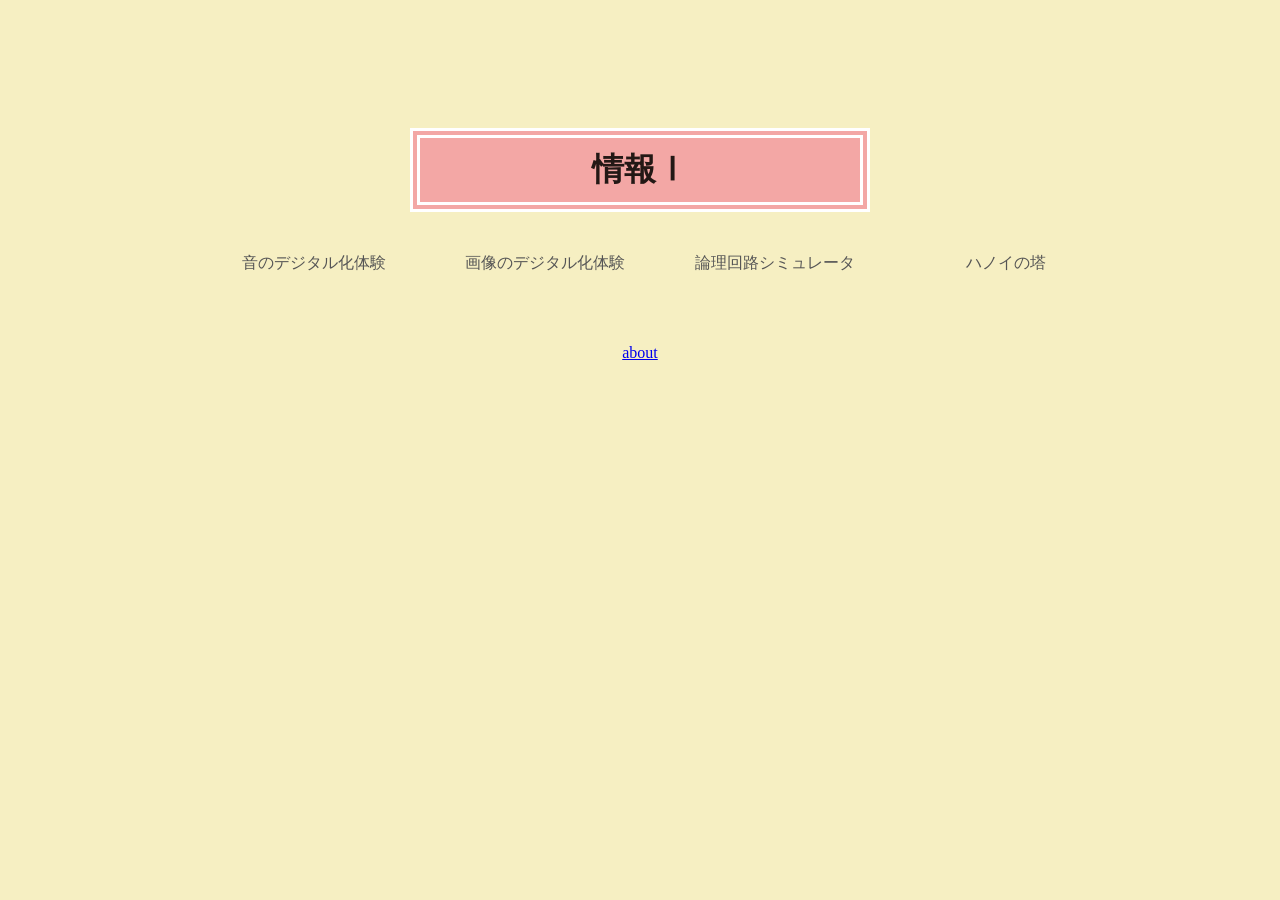
<file: index.html>
<!DOCTYPE html>
<html lang="ja">
<head>
    <meta charset="UTF-8">
    <meta name="viewport" content="width=device-width, initial-scale=1.0">
    <link rel="icon" type="image/x-icon" href="favicon.ico">
    <link rel="stylesheet" href="paopao.css">
    <title>授業用シミュレータなど</title>
</head>
<body>
    <h1>情報Ⅰ</h1>
    <ul class="navi">
		<li><a href="sound.html" target="blank">音のデジタル化体験</a></li>
		<li><a href="image.html" target="blank">画像のデジタル化体験</a></li>
		<li><a href="logic_c.html" target="blank">論理回路シミュレータ</a></li>
		<li><a href="t_h.html" target="blank">ハノイの塔</a></li>
    </ul>
	<div class="sc_container">
		<span class="scroll"><img class="pee" src="peechiku.gif"></span>
	</div>
    <a href="about.html" target="blank">about</a>
</body>
</html>
</file>
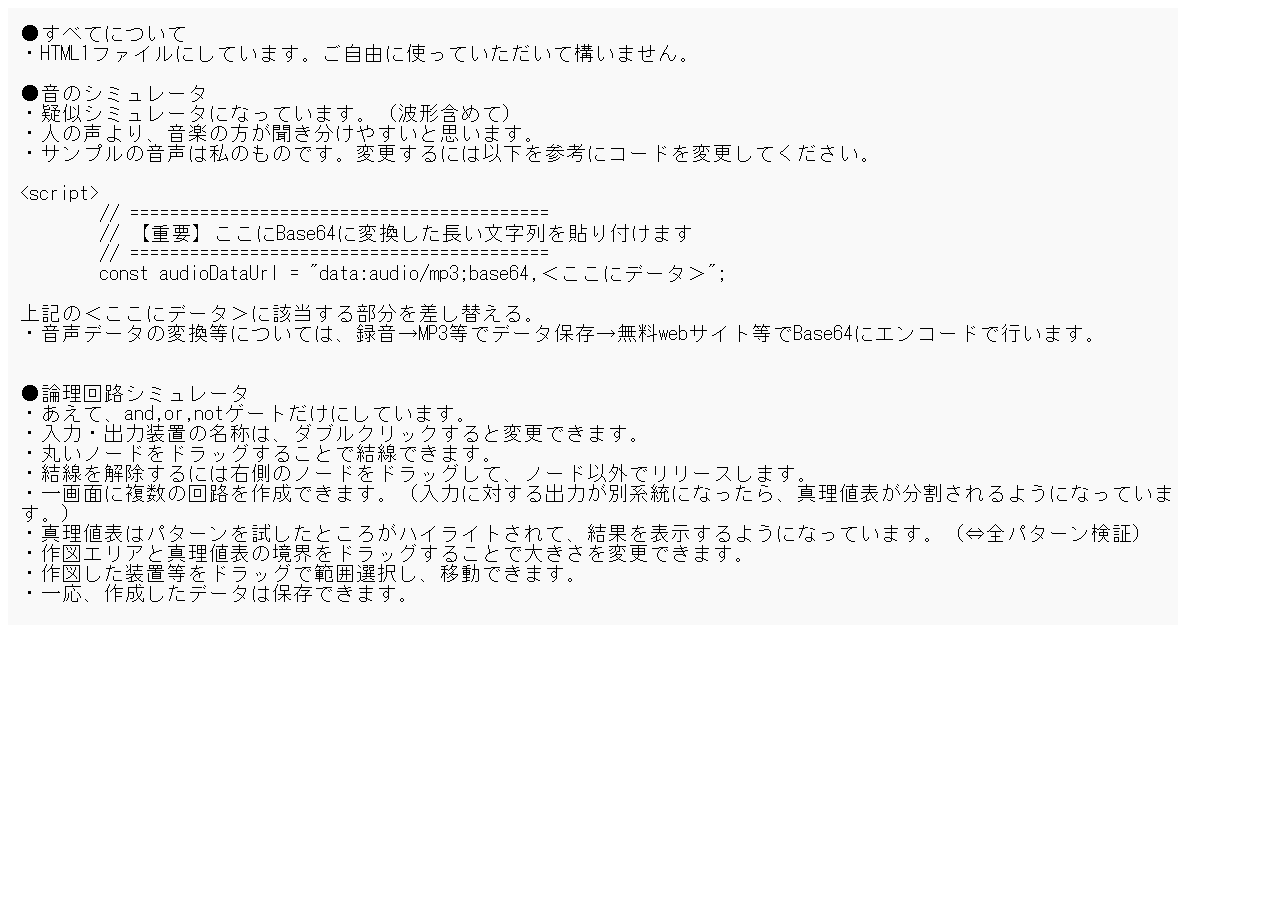
<file: about.html>
<!DOCTYPE html>
<html lang="ja">
<head>
    <meta charset="UTF-8">
    <meta name="viewport" content="width=device-width, initial-scale=1.0">
    <link rel="icon" type="image/x-icon" href="favicon.ico">
    <title>説明など</title>
</head>
<body>
    <img src="about.png" alt="">
</body>
</html>
</file>
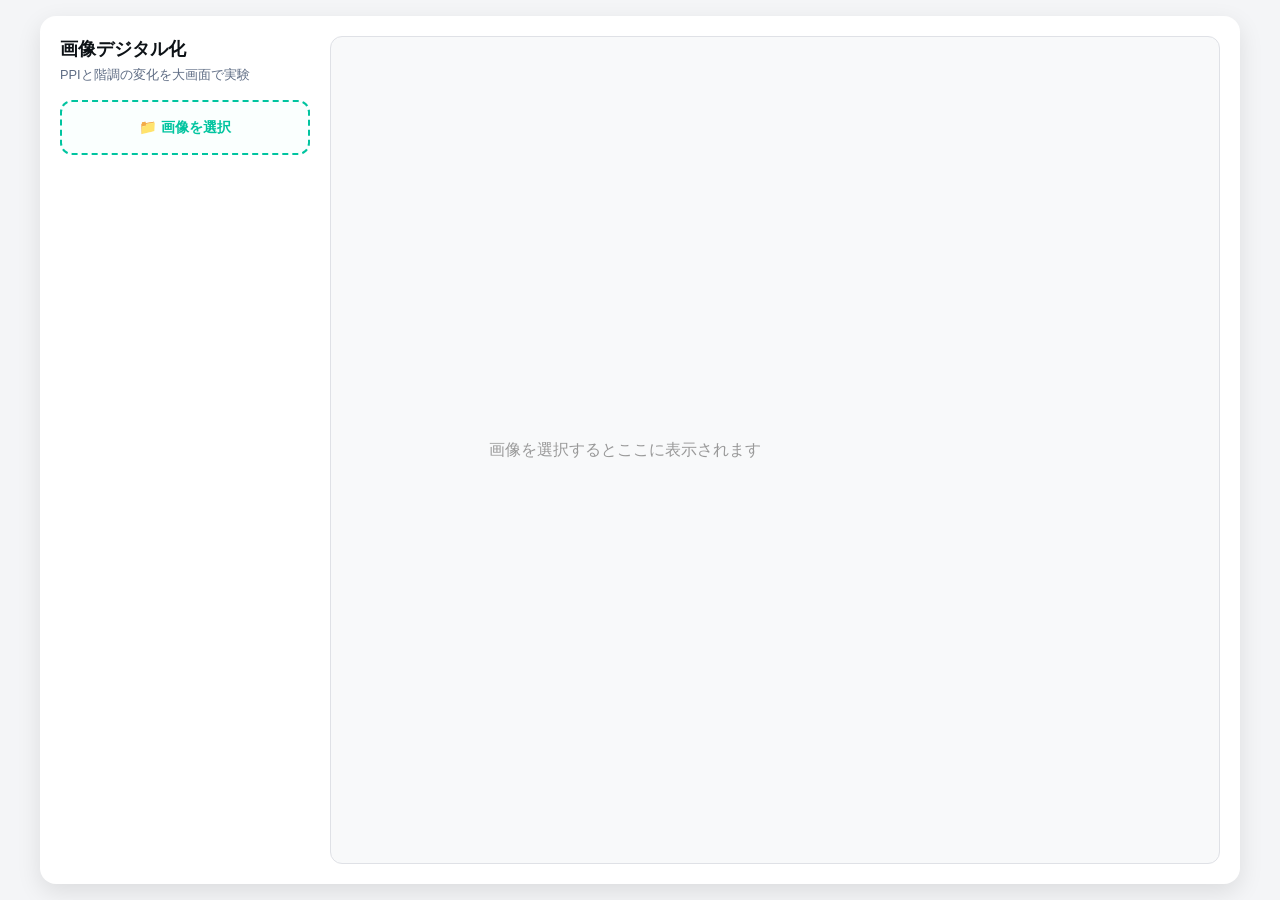
<file: app.html>
<!DOCTYPE html>
<html lang="ja">
<head>
    <meta charset="UTF-8">
    <meta name="viewport" content="width=device-width, initial-scale=1.0">
    <title>画像デジタル化シミュレーター（虫眼鏡モード）</title>
    <style>
        /* 画面全体の基本設定 */
        body {
            font-family: -apple-system, BlinkMacSystemFont, "Segoe UI", Roboto, Helvetica, Arial, sans-serif;
            background-color: #f4f5f7;
            margin: 0;
            padding: 16px;
            display: flex;
            justify-content: center;
            box-sizing: border-box;
            min-height: 100vh;
        }

        .app-container {
            background-color: #ffffff;
            border-radius: 16px;
            box-shadow: 0 8px 24px rgba(0,0,0,0.1);
            padding: 20px;
            width: 100%;
            max-width: 1200px;
            display: flex;
            flex-direction: row;
            gap: 20px;
            box-sizing: border-box;
        }

        /* 左側の操作パネル */
        .side-panel {
            flex: 0 0 250px;
            display: flex;
            flex-direction: column;
            box-sizing: border-box;
        }

        /* 右側のプレビューエリア */
        .preview-panel {
            flex: 1;
            display: flex;
            justify-content: center;
            align-items: center;
            background-color: #f8f9fa;
            border-radius: 12px;
            border: 1px solid #dfe1e6;
            min-height: 500px;
            padding: 16px;
            position: relative; /* ルーペの基準 */
            box-sizing: border-box;
            overflow: hidden;
            cursor: none; /* 【重要】画像上ではマウスカーソルを消す（ルーペ自体がカーソルになる） */
        }

        h2 { font-size: 1.15rem; color: #0d1216; margin: 0 0 6px 0; }
        .description { font-size: 0.8rem; color: #5e6c84; margin-bottom: 16px; }

        /* 画像選択エリア */
        .upload-area {
            border: 2px dashed #00c49f;
            border-radius: 12px;
            padding: 16px;
            text-align: center;
            cursor: pointer;
            background-color: #fafffe;
            margin-bottom: 20px;
        }
        .upload-text { font-size: 0.9rem; color: #00c49f; font-weight: bold; margin: 0; }

        /* コントロール群 */
        .control-group { margin-bottom: 18px; }
        .control-label {
            display: flex; justify-content: space-between;
            font-size: 0.85rem; font-weight: bold; color: #2d3748; margin-bottom: 6px;
        }
        .control-value { color: #00c49f; }
        input[type="range"] { width: 100%; cursor: pointer; }
        .segmented-control { display: flex; background-color: #f4f5f7; border-radius: 8px; padding: 3px; }
        .segmented-btn {
            flex: 1; background: none; border: none; padding: 8px;
            font-size: 0.85rem; font-weight: bold; color: #5e6c84; cursor: pointer; border-radius: 6px;
        }
        .segmented-btn.active {
            background-color: #ffffff; color: #0d1216; box-shadow: 0 2px 4px rgba(0,0,0,0.1);
        }
        .radio-group { display: grid; grid-template-columns: 1fr 1fr; gap: 6px; }
        .radio-label {
            display: block; background-color: #f4f5f7; padding: 8px 4px; border-radius: 8px;
            text-align: center; font-size: 0.8rem; cursor: pointer; border: 2px solid transparent; line-height: 1.2;
        }
        input[type="radio"] { display: none; }
        input[type="radio"]:checked + .radio-label {
            background-color: #ffffff; border-color: #00c49f; color: #00c49f; font-weight: bold;
        }

        /* プレビュー画像（キャンバス） */
        #previewCanvas {
            max-width: 100%;
            max-height: 650px;
            object-fit: contain;
            image-rendering: pixelated; /* ドットをパキッと表示 */
        }

        /* 【新機能】真上に重ねる拡大ルーペ */
        #zoomDisplay {
            display: none; /* 初期は隠す */
            position: absolute;
            width: 200px; /* ルーペのサイズ（少し大きくしました） */
            height: 200px;
            border-radius: 50%;
            border: 4px solid #ffffff; /* 白いフレーム */
            box-shadow: 0 0 0 2px rgba(0,0,0,0.1), 0 8px 24px rgba(0,0,0,0.3); /* 影で立体感を出す */
            pointer-events: none; /* ルーペを貫通してCanvasを操作させる */
            background-repeat: no-repeat;
            image-rendering: pixelated; /* ルーペ内もドットを強調 */
            z-index: 10;
        }

        @media (max-width: 768px) {
            .app-container { flex-direction: column; }
            .side-panel { flex: none; width: 100%; }
            .preview-panel { cursor: default; } /* スマホ等はカーソルを消さない */
            #zoomDisplay { width: 150px; height: 150px; }
        }
    </style>
</head>
<body>

<div class="app-container">
    <div class="side-panel">
        <h2>画像デジタル化</h2>
        <div class="description">PPIと階調の変化を大画面で実験</div>

        <div class="upload-area" onclick="document.getElementById('fileInput').click()">
            <p class="upload-text">📁 画像を選択</p>
            <input type="file" id="fileInput" accept="image/*" style="display: none">
        </div>

        <div id="controls" style="display: none;">
            <div class="control-group">
                <div class="control-label">
                    <span>解像度 (標本化)</span>
                    <span class="control-value" id="ppiValue">300 ppi</span>
                </div>
                <input type="range" id="ppiSlider" min="10" max="300" value="300">
            </div>

            <div class="control-group">
                <div class="control-label"><span>色調</span></div>
                <div class="segmented-control">
                    <button class="segmented-btn active" id="btnColor" onclick="setColorMode('color')">カラー</button>
                    <button class="segmented-btn" id="btnMono" onclick="setColorMode('mono')">モノクロ</button>
                </div>
            </div>

            <div class="control-group">
                <div class="control-label"><span>階調 (量子化)</span></div>
                <div class="radio-group">
                    <label><input type="radio" name="levels" value="256" checked><span class="radio-label">256階調<br>(8bit)</span></label>
                    <label><input type="radio" name="levels" value="16"><span class="radio-label">16階調<br>(4bit)</span></label>
                    <label><input type="radio" name="levels" value="4"><span class="radio-label">4階調<br>(2bit)</span></label>
                    <label><input type="radio" name="levels" value="2"><span class="radio-label">2階調<br>(1bit)</span></label>
                </div>
            </div>
        </div>
    </div>

    <div class="preview-panel" id="previewPanel">
        <p id="placeholderText" style="color: #999;">画像を選択するとここに表示されます</p>
        <canvas id="previewCanvas"></canvas>
        <div id="zoomDisplay"></div>
    </div>
</div>

<script>
    let originalImage = null;
    let colorMode = 'color';

    const fileInput = document.getElementById('fileInput');
    const ppiSlider = document.getElementById('ppiSlider');
    const ppiValue = document.getElementById('ppiValue');
    const canvas = document.getElementById('previewCanvas');
    const ctx = canvas.getContext('2d');
    const controls = document.getElementById('controls');
    const placeholderText = document.getElementById('placeholderText');
    const zoomDisplay = document.getElementById('zoomDisplay');
    const previewPanel = document.getElementById('previewPanel'); // 【新機能用】

    fileInput.addEventListener('change', function(e) {
        const file = e.target.files[0];
        if (!file) return;

        const reader = new FileReader();
        reader.onload = function(event) {
            const img = new Image();
            img.onload = function() {
                originalImage = img;
                controls.style.display = 'block';
                placeholderText.style.display = 'none';
                processImage();
            };
            img.src = event.target.result;
        };
        reader.readAsDataURL(file);
    });

    function setColorMode(mode) {
        colorMode = mode;
        document.getElementById('btnColor').classList.toggle('active', mode === 'color');
        document.getElementById('btnMono').classList.toggle('active', mode === 'mono');
        processImage();
    }

    ppiSlider.addEventListener('input', processImage);
    document.getElementsByName('levels').forEach(radio => {
        radio.addEventListener('change', processImage);
    });

    function processImage() {
        if (!originalImage) return;

        const levels = parseInt(document.querySelector('input[name="levels"]:checked').value);
        const ppi = parseInt(ppiSlider.value);
        ppiValue.textContent = ppi + ' ppi';

        const origW = originalImage.width;
        const origH = originalImage.height;

        const scale = ppi / 300;
        const sw = Math.max(1, Math.round(origW * scale));
        const sh = Math.max(1, Math.round(origH * scale));

        const offscreen = document.createElement('canvas');
        offscreen.width = sw;
        offscreen.height = sh;
        const oCtx = offscreen.getContext('2d');
        oCtx.drawImage(originalImage, 0, 0, sw, sh);

        const imgData = oCtx.getImageData(0, 0, sw, sh);
        const data = imgData.data;

        for (let i = 0; i < data.length; i += 4) {
            let r = data[i], g = data[i+1], b = data[i+2];
            if (colorMode === 'mono') { const v = 0.299 * r + 0.587 * g + 0.114 * b; r = g = b = v; }
            if (levels < 256) {
                r = Math.round(r / 255 * (levels - 1)) * (255 / (levels - 1));
                g = Math.round(g / 255 * (levels - 1)) * (255 / (levels - 1));
                b = Math.round(b / 255 * (levels - 1)) * (255 / (levels - 1));
            }
            data[i] = r; data[i+1] = g; data[i+2] = b;
        }
        oCtx.putImageData(imgData, 0, 0);

        canvas.width = origW;
        canvas.height = origH;
        ctx.imageSmoothingEnabled = false;
        ctx.drawImage(offscreen, 0, 0, sw, sh, 0, 0, origW, origH);

        // ルーペの背景画像を更新
        zoomDisplay.style.backgroundImage = `url(${canvas.toDataURL()})`;
    }

    // 【改良】拡大ルーペ（ずらさない虫眼鏡モード）のロジック
    function moveZoom(e) {
        if (!originalImage) return;

        const event = (e.type === 'touchstart' || e.type === 'touchmove') ? e.touches[0] : e;
        
        // プレビューパネル（背景グレーのエリア）上の座標を取得
        const rect = previewPanel.getBoundingClientRect();
        const px = event.clientX - rect.left;
        const py = event.clientY - rect.top;

        // Canvasが表示されている実寸を取得
        const cw = canvas.clientWidth;
        const ch = canvas.clientHeight;
        
        // Canvasの、パネル内での表示位置を取得（中央寄せされているため）
        const caX = (rect.width - cw) / 2;
        const caY = (rect.height - ch) / 2;

        // マウスがCanvas（画像）の外側にある場合はルーペを隠す
        if (px < caX || py < caY || px > caX + cw || py > caY + ch) {
            zoomDisplay.style.display = 'none';
            return;
        }

        // マウスが画像上にあるので、ルーペを表示
        zoomDisplay.style.display = 'block';

        // 拡大倍率（3倍）
        const zoomFactor = 3;

        // 【変更点】ルーペの中心をマウス（指）の完全に真下に重ねる
        zoomDisplay.style.left = (px - zoomDisplay.offsetWidth / 2) + 'px';
        zoomDisplay.style.top = (py - zoomDisplay.offsetHeight / 2) + 'px';

        // Canvas本来の解像度に対する、マウス位置の比率を計算
        const bx = ((px - caX) / cw) * canvas.width;
        const by = ((py - caY) / ch) * canvas.height;

        // 背景画像の表示位置を調整（これでずれない拡大になる）
        const bgX = -(bx * zoomFactor - zoomDisplay.offsetWidth / 2);
        const bgY = -(by * zoomFactor - zoomDisplay.offsetHeight / 2);

        zoomDisplay.style.backgroundSize = `${canvas.width * zoomFactor}px ${canvas.height * zoomFactor}px`;
        zoomDisplay.style.backgroundPosition = `${bgX}px ${bgY}px`;
    }

    // イベントリスナーの登録（親のpreviewPanelに対して登録）
    previewPanel.addEventListener('mousemove', moveZoom);
    previewPanel.addEventListener('mouseleave', () => zoomDisplay.style.display = 'none');
    
    // Chromebookなどのタッチ操作対応
    previewPanel.addEventListener('touchstart', (e) => {
        if (originalImage) e.preventDefault(); // スクロール防止
        moveZoom(e);
    }, {passive: false});
    previewPanel.addEventListener('touchmove', moveZoom, {passive: false});
    previewPanel.addEventListener('touchend', () => zoomDisplay.style.display = 'none');

</script>

</body>
</html>
</file>
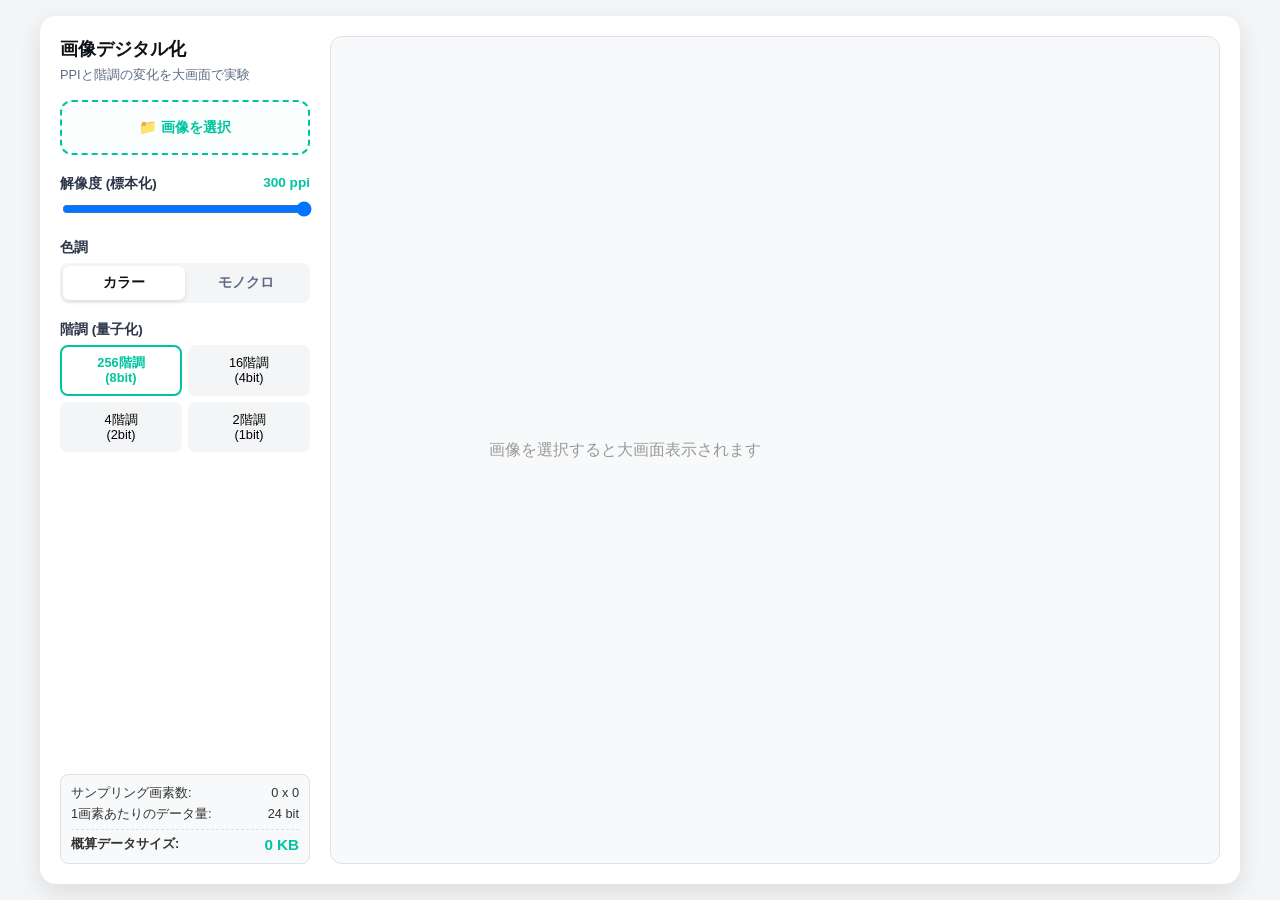
<file: image.html>
<!DOCTYPE html>
<html lang="ja">
<head>
    <meta charset="UTF-8">
    <meta name="viewport" content="width=device-width, initial-scale=1.0">
    <title>画像デジタル化シミュレーター（虫眼鏡モード）</title>
    <style>
        /* 画面全体の基本設定 */
        body {
            font-family: -apple-system, BlinkMacSystemFont, "Segoe UI", Roboto, Helvetica, Arial, sans-serif;
            background-color: #f4f5f7;
            margin: 0;
            padding: 16px;
            display: flex;
            justify-content: center;
            box-sizing: border-box;
            min-height: 100vh;
        }

        .app-container {
            background-color: #ffffff;
            border-radius: 16px;
            box-shadow: 0 8px 24px rgba(0,0,0,0.1);
            padding: 20px;
            width: 100%;
            max-width: 1200px;
            display: flex;
            flex-direction: row;
            gap: 20px;
            box-sizing: border-box;
        }

        /* 左側の操作パネル */
        .side-panel {
            flex: 0 0 250px;
            display: flex;
            flex-direction: column;
            box-sizing: border-box;
        }

        /* 右側のプレビューエリア */
        .preview-panel {
            flex: 1;
            display: flex;
            justify-content: center;
            align-items: center;
            background-color: #f8f9fa;
            border-radius: 12px;
            border: 1px solid #dfe1e6;
            min-height: 500px;
            padding: 16px;
            position: relative; /* ルーペの基準 */
            box-sizing: border-box;
            overflow: hidden;
            cursor: none; /* 【重要】画像上ではマウスカーソルを消す（ルーペ自体がカーソルになる） */
        }

        h2 { font-size: 1.15rem; color: #0d1216; margin: 0 0 6px 0; }
        .description { font-size: 0.8rem; color: #5e6c84; margin-bottom: 16px; }

        /* 画像選択エリア */
        .upload-area {
            border: 2px dashed #00c49f;
            border-radius: 12px;
            padding: 16px;
            text-align: center;
            cursor: pointer;
            background-color: #fafffe;
            margin-bottom: 20px;
        }
        .upload-text { font-size: 0.9rem; color: #00c49f; font-weight: bold; margin: 0; }

        /* コントロール群 */
        .control-group { margin-bottom: 18px; }
        .control-label {
            display: flex; justify-content: space-between;
            font-size: 0.85rem; font-weight: bold; color: #2d3748; margin-bottom: 6px;
        }
        .control-value { color: #00c49f; }
        input[type="range"] { width: 100%; cursor: pointer; }
        .segmented-control { display: flex; background-color: #f4f5f7; border-radius: 8px; padding: 3px; }
        .segmented-btn {
            flex: 1; background: none; border: none; padding: 8px;
            font-size: 0.85rem; font-weight: bold; color: #5e6c84; cursor: pointer; border-radius: 6px;
        }
        .segmented-btn.active {
            background-color: #ffffff; color: #0d1216; box-shadow: 0 2px 4px rgba(0,0,0,0.1);
        }
        .radio-group { display: grid; grid-template-columns: 1fr 1fr; gap: 6px; }
        .radio-label {
            display: block; background-color: #f4f5f7; padding: 8px 4px; border-radius: 8px;
            text-align: center; font-size: 0.8rem; cursor: pointer; border: 2px solid transparent; line-height: 1.2;
        }
        input[type="radio"] { display: none; }
        input[type="radio"]:checked + .radio-label {
            background-color: #ffffff; border-color: #00c49f; color: #00c49f; font-weight: bold;
        }

        /* 【新設】概算データサイズ表示エリア */
        .size-info-box {
            background-color: #f8f9fa;
            border: 1px solid #dfe1e6;
            border-radius: 8px;
            padding: 10px;
            margin-top: auto; /* パネルの一番下に固定 */
            font-size: 0.8rem;
            color: #333;
        }
        .size-info-row {
            display: flex;
            justify-content: space-between;
            margin-bottom: 4px;
        }
        .size-info-row:last-child { margin-bottom: 0; }
        .size-strong { font-weight: bold; color: #00c49f; font-size: 0.95rem; }

        /* プレビュー画像（キャンバス） */
        #previewCanvas {
            max-width: 100%;
            max-height: 650px;
            object-fit: contain;
            image-rendering: pixelated; /* ドットをパキッと表示 */
        }

        /* 真上に重ねる拡大ルーペ */
        #zoomDisplay {
            display: none; /* 初期は隠す */
            position: absolute;
            width: 200px; /* ルーペのサイズ */
            height: 200px;
            border-radius: 50%;
            border: 4px solid #ffffff; /* 白いフレーム */
            box-shadow: 0 0 0 2px rgba(0,0,0,0.1), 0 8px 24px rgba(0,0,0,0.3); /* 影で立体感を出す */
            pointer-events: none; /* ルーペを貫通してCanvasを操作させる */
            background-repeat: no-repeat;
            image-rendering: pixelated; /* ルーペ内もドットを強調 */
            z-index: 10;
        }

        @media (max-width: 768px) {
            .app-container { flex-direction: column; }
            .side-panel { flex: none; width: 100%; }
            .preview-panel { cursor: default; } /* スマホ等はカーソルを消さない */
            #zoomDisplay { width: 150px; height: 150px; }
            .size-info-box { margin-top: 16px; }
        }
    </style>
</head>
<body>

<div class="app-container">
    <div class="side-panel">
        <h2>画像デジタル化</h2>
        <div class="description">PPIと階調の変化を大画面で実験</div>

        <div class="upload-area" onclick="document.getElementById('fileInput').click()">
            <p class="upload-text">📁 画像を選択</p>
            <input type="file" id="fileInput" accept="image/*" style="display: none">
        </div>

        <div id="controls" style="display: none; flex-grow: 1; display: flex; flex-direction: column;">
            <div class="control-group">
                <div class="control-label">
                    <span>解像度 (標本化)</span>
                    <span class="control-value" id="ppiValue">300 ppi</span>
                </div>
                <input type="range" id="ppiSlider" min="10" max="300" value="300">
            </div>

            <div class="control-group">
                <div class="control-label"><span>色調</span></div>
                <div class="segmented-control">
                    <button class="segmented-btn active" id="btnColor" onclick="setColorMode('color')">カラー</button>
                    <button class="segmented-btn" id="btnMono" onclick="setColorMode('mono')">モノクロ</button>
                </div>
            </div>

            <div class="control-group">
                <div class="control-label"><span>階調 (量子化)</span></div>
                <div class="radio-group">
                    <label><input type="radio" name="levels" value="256" checked><span class="radio-label">256階調<br>(8bit)</span></label>
                    <label><input type="radio" name="levels" value="16"><span class="radio-label">16階調<br>(4bit)</span></label>
                    <label><input type="radio" name="levels" value="4"><span class="radio-label">4階調<br>(2bit)</span></label>
                    <label><input type="radio" name="levels" value="2"><span class="radio-label">2階調<br>(1bit)</span></label>
                </div>
            </div>

            <div class="size-info-box">
                <div class="size-info-row">
                    <span>サンプリング画素数:</span>
                    <span id="pixelCount">0 x 0</span>
                </div>
                <div class="size-info-row">
                    <span>1画素あたりのデータ量:</span>
                    <span id="bitPerPixel">24 bit</span>
                </div>
                <hr style="border: none; border-top: 1px dashed #dfe1e6; margin: 6px 0;">
                <div class="size-info-row" style="align-items: center;">
                    <span style="font-weight: bold;">概算データサイズ:</span>
                    <span id="fileSizeValue" class="size-strong">0 KB</span>
                </div>
            </div>
        </div>
    </div>

    <div class="preview-panel" id="previewPanel">
        <p id="placeholderText" style="color: #999;">画像を選択すると大画面表示されます</p>
        <canvas id="previewCanvas"></canvas>
        <div id="zoomDisplay"></div>
    </div>
</div>

<script>
    let originalImage = null;
    let colorMode = 'color';

    const fileInput = document.getElementById('fileInput');
    const ppiSlider = document.getElementById('ppiSlider');
    const ppiValue = document.getElementById('ppiValue');
    const canvas = document.getElementById('previewCanvas');
    const ctx = canvas.getContext('2d');
    const controls = document.getElementById('controls');
    const placeholderText = document.getElementById('placeholderText');
    const zoomDisplay = document.getElementById('zoomDisplay');
    const previewPanel = document.getElementById('previewPanel');

    // サイズ表示用要素の取得
    const pixelCountEl = document.getElementById('pixelCount');
    const bitPerPixelEl = document.getElementById('bitPerPixel');
    const fileSizeValueEl = document.getElementById('fileSizeValue');

    fileInput.addEventListener('change', function(e) {
        const file = e.target.files[0];
        if (!file) return;

        const reader = new FileReader();
        reader.onload = function(event) {
            const img = new Image();
            img.onload = function() {
                originalImage = img;
                controls.style.style = ''; // CSSのflex等を生かすため直に空にする
                controls.style.display = 'flex'; 
                placeholderText.style.display = 'none';
                processImage();
            };
            img.src = event.target.result;
        };
        reader.readAsDataURL(file);
    });

    function setColorMode(mode) {
        colorMode = mode;
        document.getElementById('btnColor').classList.toggle('active', mode === 'color');
        document.getElementById('btnMono').classList.toggle('active', mode === 'mono');
        processImage();
    }

    ppiSlider.addEventListener('input', processImage);
    document.getElementsByName('levels').forEach(radio => {
        radio.addEventListener('change', processImage);
    });

    function processImage() {
        if (!originalImage) return;

        const radioSelected = document.querySelector('input[name="levels"]:checked');
        const levels = parseInt(radioSelected.value);
        const ppi = parseInt(ppiSlider.value);
        ppiValue.textContent = ppi + ' ppi';

        const origW = originalImage.width;
        const origH = originalImage.height;

        const scale = ppi / 300;
        const sw = Math.max(1, Math.round(origW * scale));
        const sh = Math.max(1, Math.round(origH * scale));

        const offscreen = document.createElement('canvas');
        offscreen.width = sw;
        offscreen.height = sh;
        const oCtx = offscreen.getContext('2d');
        oCtx.drawImage(originalImage, 0, 0, sw, sh);

        const imgData = oCtx.getImageData(0, 0, sw, sh);
        const data = imgData.data;

        for (let i = 0; i < data.length; i += 4) {
            let r = data[i], g = data[i+1], b = data[i+2];
            if (colorMode === 'mono') { const v = 0.299 * r + 0.587 * g + 0.114 * b; r = g = b = v; }
            if (levels < 256) {
                r = Math.round(r / 255 * (levels - 1)) * (255 / (levels - 1));
                g = Math.round(g / 255 * (levels - 1)) * (255 / (levels - 1));
                b = Math.round(b / 255 * (levels - 1)) * (255 / (levels - 1));
            }
            data[i] = r; data[i+1] = g; data[i+2] = b;
        }
        oCtx.putImageData(imgData, 0, 0);

        canvas.width = origW;
        canvas.height = origH;
        ctx.imageSmoothingEnabled = false;
        ctx.drawImage(offscreen, 0, 0, sw, sh, 0, 0, origW, origH);

        zoomDisplay.style.backgroundImage = `url(${canvas.toDataURL()})`;

        // 【新機能】データサイズ計算ロジック
        calculateDataSize(sw, sh, levels, colorMode);
    }

    // データサイズ計算関数
    function calculateDataSize(width, height, levels, mode) {
        // 階調値(256, 16, 4, 2) から対応するビット数(8, 4, 2, 1)を算出
        const bitPerChannel = Math.log2(levels); 
        
        // カラーの場合はRGBの3チャンネル分、モノクロ（グレースケール）は1チャンネル分
        const bitPerPixel = (mode === 'color') ? bitPerChannel * 3 : bitPerChannel;

        // 総ビット数 = 横の画素数 × 縦の画素数 × 1画素あたりのビット数
        const totalBits = width * height * bitPerPixel;
        // バイト換算
        const totalBytes = totalBits / 8;

        // UI表示の更新
        pixelCountEl.textContent = `${width} × ${height}`;
        bitPerPixelEl.textContent = `${bitPerPixel} bit`;

        // 単位変換 (KBまたはMB)
        if (totalBytes >= 1024 * 1024) {
            fileSizeValueEl.textContent = (totalBytes / (1024 * 1024)).toFixed(2) + ' MB';
        } else {
            fileSizeValueEl.textContent = (totalBytes / 1024).toFixed(1) + ' KB';
        }
    }

    // 拡大ルーペ（ずらさない虫眼鏡モード）のロジック
    function moveZoom(e) {
        if (!originalImage) return;

        const event = (e.type === 'touchstart' || e.type === 'touchmove') ? e.touches[0] : e;
        
        const rect = previewPanel.getBoundingClientRect();
        const px = event.clientX - rect.left;
        const py = event.clientY - rect.top;

        const cw = canvas.clientWidth;
        const ch = canvas.clientHeight;
        
        const caX = (rect.width - cw) / 2;
        const caY = (rect.height - ch) / 2;

        if (px < caX || py < caY || px > caX + cw || py > caY + ch) {
            zoomDisplay.style.display = 'none';
            return;
        }

        zoomDisplay.style.display = 'block';
        const zoomFactor = 3;

        zoomDisplay.style.left = (px - zoomDisplay.offsetWidth / 2) + 'px';
        zoomDisplay.style.top = (py - zoomDisplay.offsetHeight / 2) + 'px';

        const bx = ((px - caX) / cw) * canvas.width;
        const by = ((py - caY) / ch) * canvas.height;

        const bgX = -(bx * zoomFactor - zoomDisplay.offsetWidth / 2);
        const bgY = -(by * zoomFactor - zoomDisplay.offsetHeight / 2);

        zoomDisplay.style.backgroundSize = `${canvas.width * zoomFactor}px ${canvas.height * zoomFactor}px`;
        zoomDisplay.style.backgroundPosition = `${bgX}px ${bgY}px`;
    }

    previewPanel.addEventListener('mousemove', moveZoom);
    previewPanel.addEventListener('mouseleave', () => zoomDisplay.style.display = 'none');
    
    previewPanel.addEventListener('touchstart', (e) => {
        if (originalImage) e.preventDefault();
        moveZoom(e);
    }, {passive: false});
    previewPanel.addEventListener('touchmove', moveZoom, {passive: false});
    previewPanel.addEventListener('touchend', () => zoomDisplay.style.display = 'none');
</script>

</body>
</html>
</file>
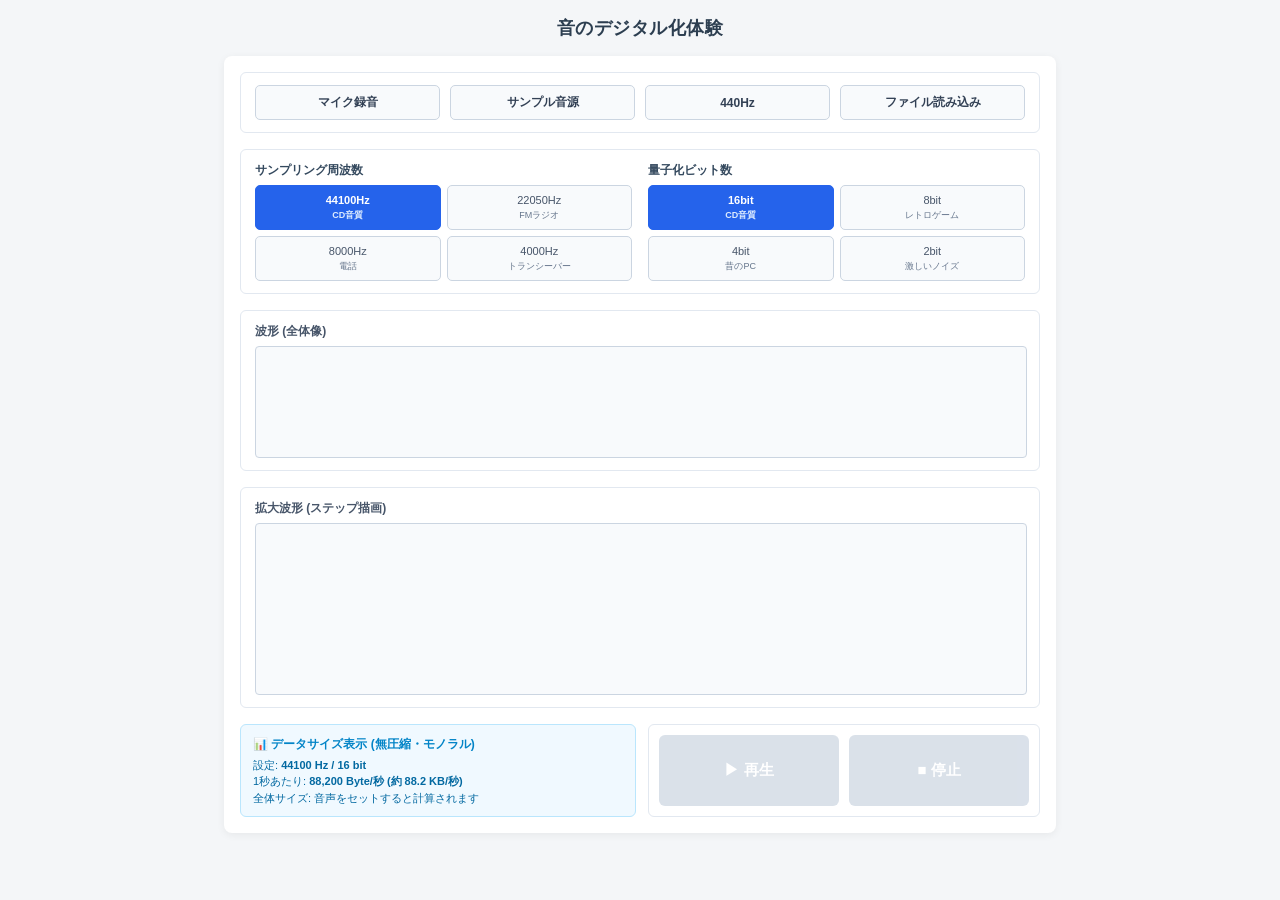
<file: sound.html>
<!DOCTYPE html>
<html lang="ja">
<head>
    <meta charset="UTF-8">
    <meta name="viewport" content="width=device-width, initial-scale=1.0">
    <title>音のデジタル化体験</title>
    <style>
        body {
            font-family: 'Helvetica Neue', Arial, 'Hiragino Kaku Gothic ProN', sans-serif;
            padding: 12px;
            margin: 0;
            background-color: #f4f6f8;
            color: #2c3e50;
            font-size: 13px;
        }
        h1 {
            text-align: center;
            color: #2c3e50;
            font-size: 18px;
            margin: 4px 0 16px;
            letter-spacing: 0.5px;
        }
        .container {
            max-width: 800px;
            margin: 0 auto;
            background: #fff;
            padding: 16px;
            border-radius: 8px;
            box-shadow: 0 2px 8px rgba(0,0,0,0.06);
        }

        /* セクションボックス（余白をしっかり確保） */
        .section-box {
            background-color: #ffffff;
            border: 1px solid #e2e8f0;
            padding: 12px 14px;
            border-radius: 6px;
            margin-bottom: 16px;
        }
        
        .flex-row {
            display: flex;
            gap: 10px;
            flex-wrap: wrap;
        }
        label {
            display: block;
            margin-bottom: 6px;
            font-weight: bold;
            color: #34495e;
            font-size: 12px;
        }
        input[type="file"], button {
            width: 100%;
            padding: 8px 6px;
            font-size: 12px;
            border-radius: 5px;
            box-sizing: border-box;
        }
        
        /* ①音源選択ボタン（統一感のあるシックなデザイン） */
        .source-btn {
            background-color: #f8fafc;
            color: #334155;
            border: 1px solid #cbd5e1;
            font-weight: 600;
            cursor: pointer;
            transition: all 0.2s ease;
        }
        .source-btn:hover {
            background-color: #e2e8f0;
            color: #0f172a;
            border-color: #94a3b8;
        }

        /* パラメータ左右レイアウト */
        .param-container {
            display: flex;
            gap: 16px;
        }
        .param-block {
            flex: 1;
        }
        .grid-2x2 {
            display: grid;
            grid-template-columns: 1fr 1fr;
            gap: 6px;
        }

        .param-btn {
            background-color: #f8fafc;
            color: #475569;
            border: 1px solid #cbd5e1;
            padding: 8px 4px;
            font-size: 11px;
            line-height: 1.2;
            text-align: center;
            border-radius: 5px;
            cursor: pointer;
            font-weight: normal;
            transition: all 0.2s ease;
        }
        .param-btn small {
            display: block;
            font-size: 9px;
            color: #64748b;
            margin-top: 3px;
        }
        .param-btn:hover {
            background-color: #f1f5f9;
        }
        .param-btn.active {
            background-color: #2563eb;
            color: #ffffff;
            border-color: #2563eb;
            font-weight: bold;
        }
        .param-btn.active small {
            color: #dbeafe;
        }

        .recording { 
            animation: pulse 1s infinite; 
            background-color: #ef4444 !important; 
            color: white !important;
            border-color: #dc2626 !important;
        }
        @keyframes pulse { 0% { opacity: 1; } 50% { opacity: 0.6; } 100% { opacity: 1; } }

        canvas {
            width: 100%;
            border: 1px solid #cbd5e1;
            background-color: #f8fafc;
            border-radius: 4px;
            display: block;
        }
        #canvasMacro { height: 110px; }
        #canvasMicro { height: 170px; }

        .canvas-title {
            font-size: 12px;
            color: #475569;
            margin-bottom: 6px;
            font-weight: bold;
        }

        /* 最下部（データサイズ ＆ 再生コントロール） */
        .bottom-container {
            display: flex;
            gap: 12px;
            align-items: stretch;
            margin-top: 4px;
        }
        .info-box {
            flex: 1;
            background-color: #f0f9ff;
            border: 1px solid #bae6fd;
            border-radius: 6px;
            padding: 10px 12px;
            font-size: 11px;
            color: #0369a1;
            text-align: left;
            line-height: 1.5;
        }
        .info-title {
            font-weight: bold;
            color: #0284c7;
            margin-bottom: 4px;
            font-size: 12px;
        }
        .controls-box {
            flex: 1;
            display: flex;
            gap: 10px;
            background-color: #ffffff;
            border: 1px solid #e2e8f0;
            padding: 10px;
            border-radius: 6px;
            align-items: center;
        }
        .controls-box button {
            flex: 1;
            height: 100%;
            min-height: 52px;
            font-size: 15px;
            font-weight: bold;
            border-radius: 6px;
            border: none;
            color: white;
            cursor: pointer;
            transition: background-color 0.2s;
        }
        #playBtn { background-color: #16a34a; }
        #playBtn:hover { background-color: #15803d; }
        #stopBtn { background-color: #475569; }
        #stopBtn:hover { background-color: #334155; }
        button:disabled { background-color: #cbd5e1 !important; cursor: not-allowed; opacity: 0.7; }

        #errorMsg { 
            display: none; 
            color: #991b1b; 
            background: #fee2e2; 
            padding: 10px; 
            border-radius: 6px; 
            font-size: 12px;
            margin-bottom: 12px;
            line-height: 1.4;
            text-align: center;
        }
    </style>
</head>
<body>

    <h1>音のデジタル化体験</h1>
    
    <div class="container">
        
        <div id="errorMsg"></div>

        <!-- 1段目：音源選択 -->
        <div class="section-box">
            <div class="flex-row">
                <button id="micBtn" class="source-btn" style="flex:1;">マイク録音</button>
                <button id="sampleBtn" class="source-btn" style="flex:1;">サンプル音源</button>
                <button id="sineBtn" class="source-btn" style="flex:1;">440Hz</button>
                <button id="fileBtn" class="source-btn" style="flex:1;">ファイル読み込み</button>
            </div>
            <input type="file" id="audioFile" accept="audio/*" style="display: none;">
        </div>

        <!-- 2段目：パラメータ選択（Z型・高い順配置） -->
        <div class="section-box">
            <div class="param-container">
                <!-- 左：サンプリング周波数 (Z型: 44100 -> 22050 -> 8000 -> 4000) -->
                <div class="param-block">
                    <label>サンプリング周波数</label>
                    <div class="grid-2x2" id="sampleRateGroup">
                        <button class="param-btn active" data-value="44100">44100Hz<br><small>CD音質</small></button>
                        <button class="param-btn" data-value="22050">22050Hz<br><small>FMラジオ</small></button>
                        <button class="param-btn" data-value="8000">8000Hz<br><small>電話</small></button>
                        <button class="param-btn" data-value="4000">4000Hz<br><small>トランシーバー</small></button>
                    </div>
                </div>

                <!-- 右：量子化ビット数 (Z型: 16 -> 8 -> 4 -> 2) -->
                <div class="param-block">
                    <label>量子化ビット数</label>
                    <div class="grid-2x2" id="bitDepthGroup">
                        <button class="param-btn active" data-value="16">16bit<br><small>CD音質</small></button>
                        <button class="param-btn" data-value="8">8bit<br><small>レトロゲーム</small></button>
                        <button class="param-btn" data-value="4">4bit<br><small>昔のPC</small></button>
                        <button class="param-btn" data-value="2">2bit<br><small>激しいノイズ</small></button>
                    </div>
                </div>
            </div>
        </div>

        <!-- 3段目：全体波形 -->
        <div class="section-box">
            <div class="canvas-title">波形 (全体像)</div>
            <canvas id="canvasMacro"></canvas>
        </div>

        <!-- 4段目：拡大波形 -->
        <div class="section-box">
            <div class="canvas-title">拡大波形 (ステップ描画)</div>
            <canvas id="canvasMicro"></canvas>
        </div>

        <!-- 5段目：データサイズ表示 (左) ＆ 再生・停止 (右) -->
        <div class="bottom-container">
            <div class="info-box">
                <div class="info-title">📊 データサイズ表示 (無圧縮・モノラル)</div>
                設定: <strong id="infoSetting">44100 Hz / 16 bit</strong><br>
                1秒あたり: <strong id="infoRate">88,200 Byte/秒 (約 88.2 KB/秒)</strong><br>
                <span id="infoTotal">全体サイズ: 音声をセットすると計算されます</span>
            </div>
            
            <div class="controls-box">
                <button id="playBtn" disabled>▶ 再生</button>
                <button id="stopBtn" disabled>■ 停止</button>
            </div>
        </div>

    </div>

    <script>
        // ==========================================
        // 【重要】ここにBase64に変換した長い文字列を貼り付けます
        // ==========================================
        const audioDataUrl = "[data-uri]";
        
        let audioCtx;
        let originalBuffer = null;
        let processedBuffer = null;
        let currentSource = null;

        let mediaRecorder = null;
        let audioChunks = [];
        let isRecording = false;

        let currentSampleRate = 44100;
        let currentBitDepth = 16;

        const sampleBtn = document.getElementById('sampleBtn');
        const sineBtn = document.getElementById('sineBtn');
        const fileBtn = document.getElementById('fileBtn');
        const micBtn = document.getElementById('micBtn');
        const fileInput = document.getElementById('audioFile');
        const errorMsg = document.getElementById('errorMsg');
        const playBtn = document.getElementById('playBtn');
        const stopBtn = document.getElementById('stopBtn');

        function showError(msg) {
            errorMsg.style.display = 'block';
            errorMsg.innerHTML = msg;
            setTimeout(() => { errorMsg.style.display = 'none'; }, 6000);
        }

        function initAudioCtx() {
            if (!audioCtx) {
                audioCtx = new (window.AudioContext || window.webkitAudioContext)();
            }
            if (audioCtx.state === 'suspended') {
                audioCtx.resume();
            }
        }

        function resetButtonStates() {
            sampleBtn.disabled = false;
            sampleBtn.textContent = "サンプル音源";
            sineBtn.disabled = false;
            sineBtn.textContent = "440Hz";
            fileBtn.disabled = false;
            fileBtn.textContent = "ファイル読み込み";
            micBtn.disabled = false;
            micBtn.textContent = "マイク録音";
            micBtn.classList.remove('recording');
        }

        // パラメータボタンのイベント設定
        document.querySelectorAll('#sampleRateGroup .param-btn').forEach(btn => {
            btn.addEventListener('click', () => {
                document.querySelectorAll('#sampleRateGroup .param-btn').forEach(b => b.classList.remove('active'));
                btn.classList.add('active');
                currentSampleRate = parseInt(btn.getAttribute('data-value'));
                processAndDraw();
            });
        });

        document.querySelectorAll('#bitDepthGroup .param-btn').forEach(btn => {
            btn.addEventListener('click', () => {
                document.querySelectorAll('#bitDepthGroup .param-btn').forEach(b => b.classList.remove('active'));
                btn.classList.add('active');
                currentBitDepth = parseInt(btn.getAttribute('data-value'));
                processAndDraw();
            });
        });

        // 概算データサイズの計算と更新
        function updateInfo() {
            const bytesPerSec = currentSampleRate * (currentBitDepth / 8);
            const kbPerSec = (bytesPerSec / 1000).toFixed(1);

            document.getElementById('infoSetting').textContent = `${currentSampleRate} Hz / ${currentBitDepth} bit`;
            document.getElementById('infoRate').textContent = `${bytesPerSec.toLocaleString()} Byte/秒 (約 ${kbPerSec} KB/秒)`;

            const infoTotal = document.getElementById('infoTotal');
            if (originalBuffer) {
                const duration = originalBuffer.duration;
                const totalBytes = Math.round(bytesPerSec * duration);
                const totalKb = (totalBytes / 1000).toFixed(1);
                infoTotal.innerHTML = `全体サイズ (約${duration.toFixed(1)}秒): <strong>${totalBytes.toLocaleString()} Byte (約 ${totalKb} KB)</strong>`;
            } else {
                infoTotal.textContent = `全体サイズ: 音声をセットすると計算されます`;
            }
        }

        function normalizeAudioBuffer(buffer) {
            for (let c = 0; c < buffer.numberOfChannels; c++) {
                const data = buffer.getChannelData(c);
                
                let sum = 0;
                for (let i = 0; i < data.length; i++) {
                    sum += data[i];
                }
                const dcOffset = sum / data.length;

                let maxAmp = 0.0001;
                for (let i = 0; i < data.length; i++) {
                    data[i] -= dcOffset;
                    const absVal = Math.abs(data[i]);
                    if (absVal > maxAmp) {
                        maxAmp = absVal;
                    }
                }

                const factor = 0.95 / maxAmp;
                for (let i = 0; i < data.length; i++) {
                    data[i] *= factor;
                }
            }
        }

        micBtn.addEventListener('click', async () => {
            initAudioCtx();
            errorMsg.style.display = 'none';

            if (!isRecording) {
                try {
                    const stream = await navigator.mediaDevices.getUserMedia({ 
                        audio: {
                            echoCancellation: false,
                            noiseSuppression: false,
                            autoGainControl: false
                        } 
                    });
                    
                    mediaRecorder = new MediaRecorder(stream);
                    audioChunks = [];

                    mediaRecorder.ondataavailable = event => {
                        if (event.data.size > 0) {
                            audioChunks.push(event.data);
                        }
                    };

                    mediaRecorder.onstop = async () => {
                        const audioBlob = new Blob(audioChunks);
                        const arrayBuffer = await audioBlob.arrayBuffer();
                        
                        try {
                            const decodedData = await audioCtx.decodeAudioData(arrayBuffer);
                            normalizeAudioBuffer(decodedData);
                            originalBuffer = decodedData;
                            processAndDraw();
                            playBtn.disabled = false;
                            
                            resetButtonStates();
                            micBtn.textContent = "🎤 再録音する";
                        } catch (err) {
                            showError("録音データの解析に失敗しました。");
                            resetButtonStates();
                        }
                        
                        stream.getTracks().forEach(track => track.stop());
                    };

                    mediaRecorder.start();
                    isRecording = true;
                    micBtn.textContent = "⏹️ 録音停止";
                    micBtn.classList.add('recording');
                    
                    sampleBtn.disabled = true;
                    sineBtn.disabled = true;
                    fileBtn.disabled = true;
                    playBtn.disabled = true;

                } catch (err) {
                    console.error(err);
                    showError("マイクへのアクセスが拒否されたか、マイクが見つかりません。ブラウザの権限設定を確認してください。");
                }
            } else {
                mediaRecorder.stop();
                isRecording = false;
                micBtn.textContent = "処理中...";
                micBtn.classList.remove('recording');
            }
        });

        sampleBtn.addEventListener('click', async () => {
            initAudioCtx();
            errorMsg.style.display = 'none';
            resetButtonStates();
            sampleBtn.disabled = true;
            sampleBtn.textContent = "読込中...";

            try {
                const response = await fetch(audioDataUrl);
                const arrayBuffer = await response.arrayBuffer();

                audioCtx.decodeAudioData(arrayBuffer, function(decodedData) {
                    normalizeAudioBuffer(decodedData);
                    originalBuffer = decodedData;
                    processAndDraw();
                    playBtn.disabled = false;
                    resetButtonStates();
                }, function(err) {
                    showError('音声の解析に失敗しました。Base64の文字列が正しいか確認してください。');
                    resetButtonStates();
                });
            } catch (err) {
                console.error(err);
                showError('読み込み処理でエラーが発生しました。');
                resetButtonStates();
            }
        });

        sineBtn.addEventListener('click', () => {
            generateSineWave();
        });

        function generateSineWave() {
            initAudioCtx();
            errorMsg.style.display = 'none';
            resetButtonStates();
            
            const duration = 2.0; 
            const frequency = 440.0; 
            const sampleRate = audioCtx.sampleRate;
            const length = sampleRate * duration;
            const buffer = audioCtx.createBuffer(1, length, sampleRate);
            const data = buffer.getChannelData(0);

            for (let i = 0; i < length; i++) {
                const t = i / sampleRate;
                
                let env = 1.0;
                const attackSamples = sampleRate * 0.02; 
                const releaseSamples = sampleRate * 0.05; 
                if (i < attackSamples) {
                    env = i / attackSamples;
                } else if (i > length - releaseSamples) {
                    env = (length - i) / releaseSamples;
                }

                data[i] = 0.95 * env * Math.sin(2 * Math.PI * frequency * t);
            }

            originalBuffer = buffer;
            processAndDraw();
            playBtn.disabled = false;
            resetButtonStates();
        }

        fileBtn.addEventListener('click', () => {
            fileInput.value = '';
            fileInput.click();
        });

        fileInput.addEventListener('change', function(e) {
            const file = e.target.files[0];
            if (!file) return;
            
            initAudioCtx();
            errorMsg.style.display = 'none';
            playBtn.disabled = true;
            stopBtn.disabled = true;
            fileBtn.textContent = "読込中...";

            const reader = new FileReader();
            reader.onload = function(event) {
                const arrayBuffer = event.target.result;
                audioCtx.decodeAudioData(arrayBuffer, function(decodedData) {
                    normalizeAudioBuffer(decodedData);
                    originalBuffer = decodedData;
                    processAndDraw();
                    playBtn.disabled = false;
                    resetButtonStates();
                }, function(err) {
                    showError('このファイルはブラウザで処理できませんでした。');
                    resetButtonStates();
                });
            };
            reader.readAsArrayBuffer(file);
        });

        function processAndDraw() {
            updateInfo();

            if (!originalBuffer) return;

            const targetSampleRate = currentSampleRate;
            const bitDepth = currentBitDepth;
            const ctxSampleRate = originalBuffer.sampleRate;
            const stepRatio = ctxSampleRate / targetSampleRate;
            const steps = Math.pow(2, bitDepth);

            processedBuffer = audioCtx.createBuffer(
                originalBuffer.numberOfChannels, 
                originalBuffer.length, 
                ctxSampleRate
            );

            for (let c = 0; c < originalBuffer.numberOfChannels; c++) {
                const inData = originalBuffer.getChannelData(c);
                const outData = processedBuffer.getChannelData(c);
                let currentVal = 0;

                for (let i = 0; i < originalBuffer.length; i++) {
                    let downsampledIdx = Math.floor(i / stepRatio);
                    if (i === 0 || downsampledIdx > Math.floor((i - 1) / stepRatio)) {
                        let val = inData[i];
                        let normalized = (val + 1) / 2;
                        let quantized = Math.round(normalized * (steps - 1)) / (steps - 1);
                        currentVal = (quantized * 2) - 1;
                    }
                    outData[i] = currentVal;
                }
            }
            drawWaveforms(processedBuffer);
        }

        function drawWaveforms(buffer) {
            const canvasMacro = document.getElementById('canvasMacro');
            const canvasMicro = document.getElementById('canvasMicro');
            const ctxMacro = canvasMacro.getContext('2d');
            const ctxMicro = canvasMicro.getContext('2d');
            
            canvasMacro.width = canvasMacro.clientWidth;
            canvasMacro.height = canvasMacro.clientHeight;
            canvasMicro.width = canvasMicro.clientWidth;
            canvasMicro.height = canvasMicro.clientHeight;

            const data = buffer.getChannelData(0);

            // 全体波形の描画
            ctxMacro.clearRect(0, 0, canvasMacro.width, canvasMacro.height);

            ctxMacro.strokeStyle = '#cbd5e1';
            ctxMacro.lineWidth = 1;
            ctxMacro.beginPath();
            ctxMacro.moveTo(0, canvasMacro.height / 2);
            ctxMacro.lineTo(canvasMacro.width, canvasMacro.height / 2);
            ctxMacro.stroke();

            ctxMacro.strokeStyle = '#2563eb';
            ctxMacro.lineWidth = 1.5;
            ctxMacro.beginPath();

            const numPixels = canvasMacro.width;
            const step = data.length / numPixels;

            for (let i = 0; i < numPixels; i++) {
                const idx = Math.floor(i * step);
                const val = data[idx];
                const x = i;
                const y = (1 - val * 0.9) / 2 * canvasMacro.height;

                if (i === 0) {
                    ctxMacro.moveTo(x, y);
                } else {
                    ctxMacro.lineTo(x, y);
                }
            }
            ctxMacro.stroke();

            // 拡大波形の描画
            ctxMicro.clearRect(0, 0, canvasMicro.width, canvasMicro.height);
            ctxMicro.lineWidth = 2;
            ctxMicro.strokeStyle = '#dc2626';
            
            let maxIdx = 0;
            let maxVal = 0;
            for (let i = 0; i < data.length; i++) {
                if (Math.abs(data[i]) > maxVal) {
                    maxVal = Math.abs(data[i]);
                    maxIdx = i;
                }
            }

            const microSamples = Math.floor(buffer.sampleRate * 0.012); 
            let startIdx = Math.max(0, maxIdx - Math.floor(microSamples / 2));
            if (startIdx + microSamples > data.length) {
                startIdx = Math.max(0, data.length - microSamples);
            }
            const drawLen = Math.min(microSamples, data.length - startIdx);
            
            ctxMicro.beginPath();
            let prevY = 0;
            for (let i = 0; i < drawLen; i++) {
                const x = (i / drawLen) * canvasMicro.width;
                const val = data[startIdx + i];
                const y = (1 - val * 0.9) / 2 * canvasMicro.height;

                if (i === 0) {
                    ctxMicro.moveTo(x, y);
                } else {
                    ctxMicro.lineTo(x, prevY);
                    ctxMicro.lineTo(x, y);
                }
                prevY = y;
            }
            ctxMicro.stroke();
        }

        playBtn.addEventListener('click', () => {
            if (!processedBuffer) return;
            initAudioCtx(); 
            
            if (currentSource) currentSource.stop();
            currentSource = audioCtx.createBufferSource();
            currentSource.buffer = processedBuffer;
            currentSource.connect(audioCtx.destination);
            currentSource.start();
            stopBtn.disabled = false;
        });

        stopBtn.addEventListener('click', () => {
            if (currentSource) {
                currentSource.stop();
                currentSource = null;
            }
            stopBtn.disabled = true;
        });

        updateInfo();
    </script>
</body>
</html>
</file>
<file: paopao.css>
@charset "utf-8";

body{
  background:rgb(246, 239, 194);
  margin:10% 5%;
  text-align:center;
}

h1{
  background:rgb(243, 167, 165);
  color:rgb(35, 24, 21);
  margin:3% 30% 3% 30%;
  padding:10px;
  border:10px double rgb(255, 255, 255);
}

h2{
  background:#f60;
  color:#003;
  margin:10px 30px;
  padding:5px;
  border:5px dashed #fc0;
}

.navi{
	display:flex;
	width:80%;
	margin: 0 auto;
}

.navi li{
	width:25%;
	list-style:none;
	position:relative;
}

.navi li a{
  margin:3px 3px;
  padding:3px 3px;
  display:block;
  color:#555;
  text-decoration:none;
  border-radius:10px;
}

.navi li a:hover{
  background:rgb(204, 219, 160);
  color:#000;
}

.pee{
  margin:10px auto;
}

.sc_container {
  overflow: hidden; 
  white-space: nowrap;
}

.scroll{
  display: inline-block;
  padding-left: 100%;
  animation: scroll-left 10s linear infinite;
}

@keyframes scroll-left {
  0% {
    transform: translateX(0);
  }
  100% {
    transform: translateX(-100%);
  }
}
</file>
